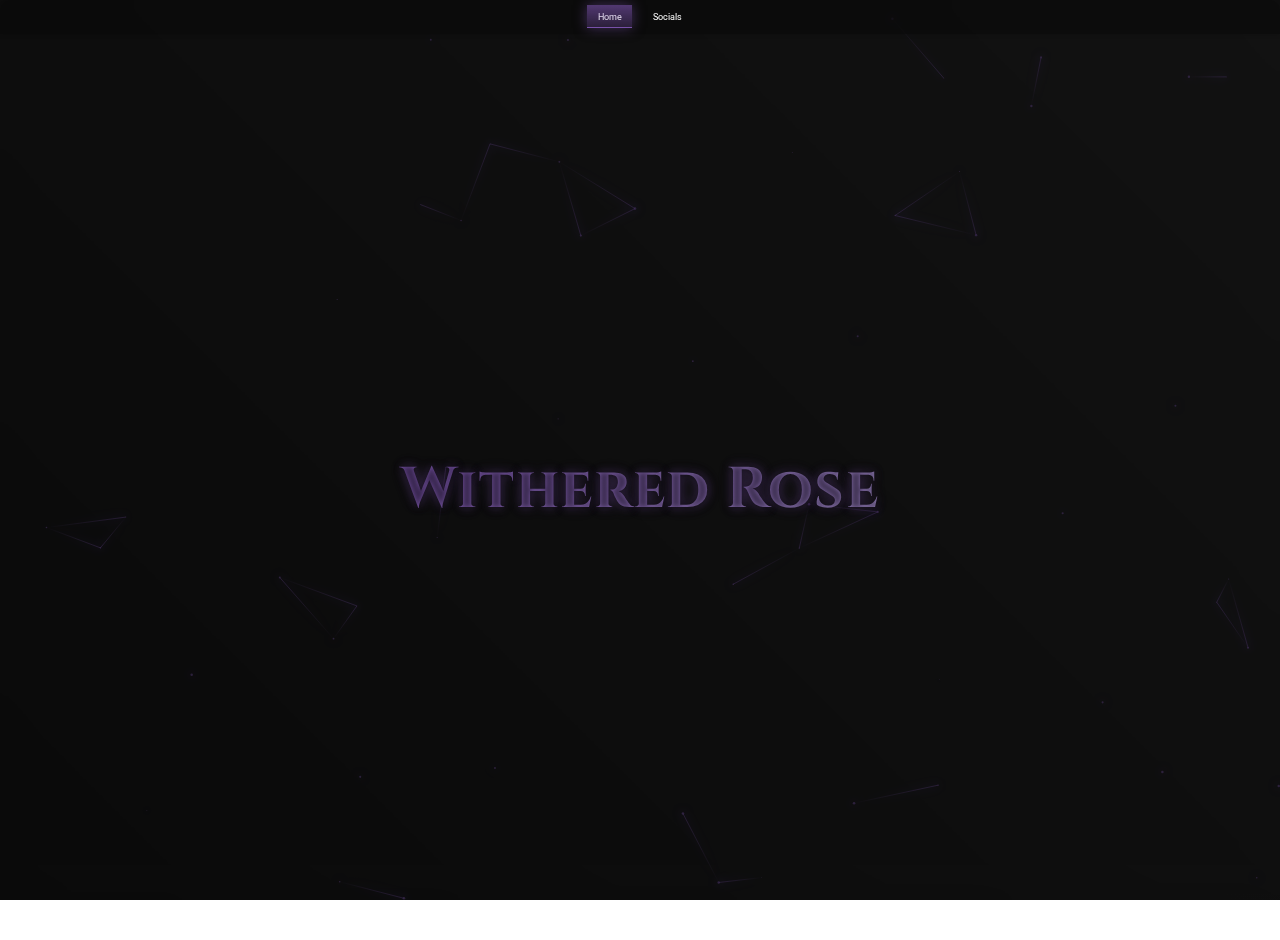
<file: index.html>
<!DOCTYPE html>
<html lang="en">
<head>
    <meta charset="UTF-8">
    <meta name="viewport" content="width=device-width, initial-scale=1.0">
    <title>Home</title>
    <link href="https://fonts.googleapis.com/css2?family=Cinzel:wght@700&family=Roboto:wght@300;400&display=swap" rel="stylesheet">
    <link rel="stylesheet" href="root/style.css">
</head>
<body>
    <div class="tab-bar">
        <a href="index.html" class="active">Home</a>
        <a href="root/socials.html">Socials</a>
    </div>
    <canvas id="canvas-background"></canvas>
    <div class="container">
        <h1>Withered Rose</h1>
    </div>
    <script src="root/script.js"></script>
</body>
</html>
</file>
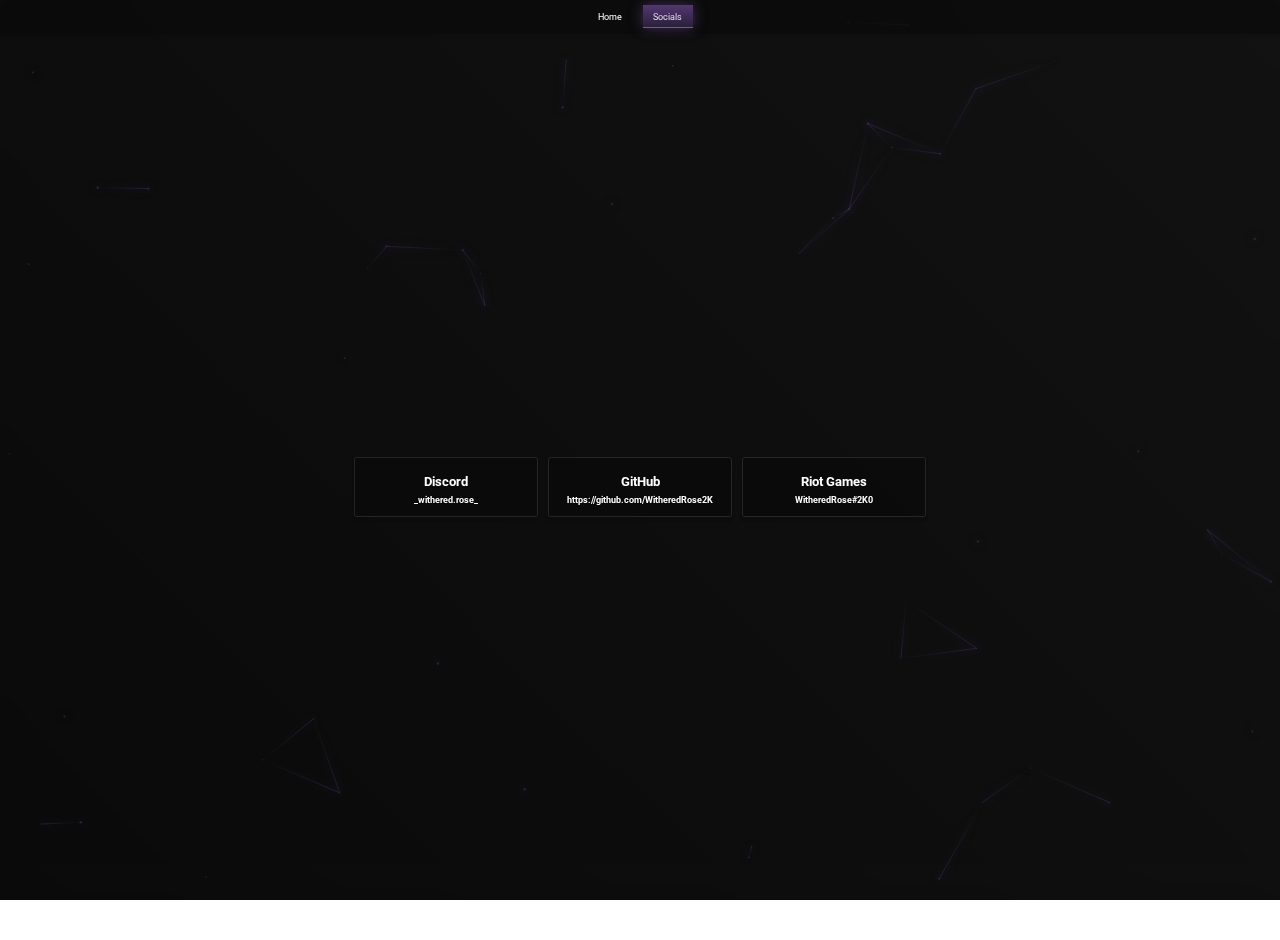
<file: root/socials.html>
<!DOCTYPE html>
<html lang="en">
<head>
    <meta charset="UTF-8">
    <meta name="viewport" content="width=device-width, initial-scale=1.0">
    <title>Socials</title>
    <link href="https://fonts.googleapis.com/css2?family=Cinzel:wght@700&family=Roboto:wght@300;400&display=swap" rel="stylesheet">
    <link rel="stylesheet" href="style.css">
</head>
<body>
    <div class="tab-bar">
        <a href="../index.html">Home</a>
        <a href="#" class="active">Socials</a>
    </div>
 <div class="container">
    <div class="social-panels">
        <div class="social-panel discord">
            <h2>Discord</h2>
            <a href="#">_withered.rose_</a>
        </div>
        <div class="social-panel github">
            <h2>GitHub</h2>
            <a href="#">https://github.com/WitheredRose2K</a>
        </div>
        <div class="social-panel riot">
            <h2>Riot Games</h2>
            <a href="#">WitheredRose#2K0</a>
        </div>
    </div>
 </div>
    <canvas id="canvas-background"></canvas>
    <script src="script.js"></script>
</body>
</html>
</file>
<file: root/style.css>
/* Reset and basic styles */
body, html {
    margin: 0;
    padding: 0;
    height: 100%;
    font-family: 'Roboto', sans-serif;
    background: linear-gradient(45deg, #0A0A0A, #1A1A1A);
    color: #FFFFFF;
    overflow: hidden;
}

/* General container styles */
.container {
    display: flex;
    flex-direction: column;
    justify-content: center;
    align-items: center;
    height: 100vh;
    text-align: center;
    position: relative;
    z-index: 2;
    background: rgba(10, 10, 10, 0.5);
    border-radius: 10px;
    padding: 20px;
    box-shadow: 0 4px 6px rgba(0, 0, 0, 0.1);
}

/* Heading styles */
/* Heading styles */
h1 {
    font-family: 'Cinzel', serif;
    font-size: 4.5vw;
    margin-bottom: 0;
    background: linear-gradient(135deg, 
        rgba(120, 81, 169, 0.9), /* Primary color with high opacity */
        rgba(177, 156, 217, 0.8) /* Secondary color with slightly lower opacity */
    );
    -webkit-background-clip: text;
    background-clip: text;
    color: transparent;
    padding: 0.5vw;
    display: inline-block;
    letter-spacing: 0.1vw;
    font-weight: bold;
    text-rendering: optimizeLegibility;
    text-shadow: 
        0 0 5px rgba(0, 0, 0, 0.5), /* Subtle dark shadow for depth */
        0 0 10px rgba(120, 81, 169, 0.4), /* Mid-level shadow for a soft glow */
        0 0 15px rgba(120, 81, 169, 0.2); /* Faintest shadow for a diffused effect */
}


/* Canvas background */
#canvas-background {
    position: fixed;
    top: 0;
    left: 0;
    width: 100%;
    height: 100%;
    z-index: 1;
	backdrop-filter: blur(15px);
}

/* Tab bar styles */
.tab-bar {
    position: fixed;
    top: 0;
    left: 0;
    width: 100%;
    background-color: rgba(10, 10, 10, 0.7);
    z-index: 3;
    display: flex;
    justify-content: center;
    padding: 0.42vw 0;
    box-shadow: 0 0.16vw 0.26vw rgba(0, 0, 0, 0.1);
}

.tab-bar a {
    color: #FFFFFF;
    text-decoration: none;
    padding: 0.42vw 0.83vw;
    margin: 0 0.42vw;
    font-size: 0.73vw;
    transition: background-color 0.3s, border-color 0.3s, box-shadow 0.3s;
    border-bottom: 0.1vw solid transparent;
    position: relative;
    overflow: hidden;
}

.tab-bar a:hover,
.tab-bar a.active {
    background: rgba(120, 81, 169, 0.3);
    border-bottom-color: #7851A9;
    box-shadow: 0 0 1vw rgba(120, 81, 169, 0.5);
}

.tab-bar a::before {
    content: '';
    position: absolute;
    top: -100%;
    left: 0;
    width: 100%;
    height: 100%;
    background: linear-gradient(rgba(120, 81, 169, 0.5), transparent);
    transition: top 0.3s ease-out;
}

.tab-bar a:hover::before,
.tab-bar a.active::before {
    top: 0;
}

/* Styles for social panels */
.social-panels {
    z-index: 3;
    display: flex;
    justify-content: center;
    align-items: center;
    height: calc(100vh - 2.6vw);
    padding-top: 2.6vw;
    flex-wrap: wrap;
}

.social-panel {
    z-index: 3;
    display: flex;
    flex-direction: column;
    justify-content: center;
    align-items: center;
    position: relative;
    border: 0.05vw solid rgba(255, 255, 255, 0.1);
    border-radius: 0.21vw;
    box-shadow: 0 0.16vw 0.26vw rgba(0, 0, 0, 0.1);
    color: #FFFFFF;
    text-align: center;
    margin: 0.42vw;
    padding: 0.83vw;
    width: 12.5vw;
    transition: transform 0.3s, box-shadow 0.3s;
    cursor: pointer;
    overflow: hidden;
}

.social-panel::before {
    content: "";
    position: absolute;
    top: 0;
    left: 0;
    right: 0;
    bottom: 0;
    background: rgba(10, 10, 10, 0.7);
    transition: background-color 0.3s;
}

.social-panel:hover::before {
    background: transparent;
}

.social-panel:hover {
    transform: translateY(-0.21vw);
    box-shadow: 0 0.26vw 0.37vw rgba(0, 0, 0, 0.2), 0 0 1vw rgba(120, 81, 169, 0.5);
}

.social-panel::after {
    content: '';
    position: absolute;
    top: -100%;
    left: 0;
    width: 100%;
    height: 100%;
    background: linear-gradient(rgba(120, 81, 169, 0.3), transparent);
    transition: top 0.3s ease-out;
}

.social-panel:hover::after {
    top: 0;
}

.social-panel h2,
.social-panel p,
.social-panel a {
    position: relative;
    z-index: 4;
}

.social-panel h2 {
    font-size: 1.04vw;
    margin: 0.42vw 0;
}

.social-panel p {
    margin-bottom: 0.63vw;
    font-size: 0.73vw;
}

.social-panel a {
    color: #FFFFFF;
    text-decoration: none;
    font-weight: bold;
    font-size: 0.73vw;
}
/* Glowing circle animation */
.glowing-circle {
    position: absolute;
    width: 1vw; /* Adjust size for better visibility */
    height: 1vw; /* Adjust size for better visibility */
    background: radial-gradient(circle, rgba(120, 81, 169, 0.7) 0%, rgba(120, 81, 169, 0) 80%);
    border-radius: 50%;
    pointer-events: none;
    transform: translate(-50%, -50%);
    box-shadow: 
        0 0 15px rgba(120, 81, 169, 0.6), 
        0 0 30px rgba(120, 81, 169, 0.4), 
        0 0 45px rgba(120, 81, 169, 0.2);
    animation: ripple 2s ease-out;
}

/* Keyframes for ripple animation */
@keyframes ripple {
    0% {
        transform: translate(-50%, -50%) scale(2);
        opacity: 1;
    }
    100% {
        transform: translate(-50%, -50%) scale(0);
        opacity: 0;
    }
}

/* Optional: Animation to remove element after animation completes */
.glowing-circle.animation-complete {
    animation: none;
}


/* Responsive Styles */
@media (max-width: 768px) {
    .social-panels {
        flex-direction: column;
    }

    .social-panel {
        margin: 0.83vw 0;
        width: 80%;
    }

    .tab-bar {
        flex-wrap: wrap;
    }

    .tab-bar a {
        margin: 0.21vw;
    }
}
</file>
